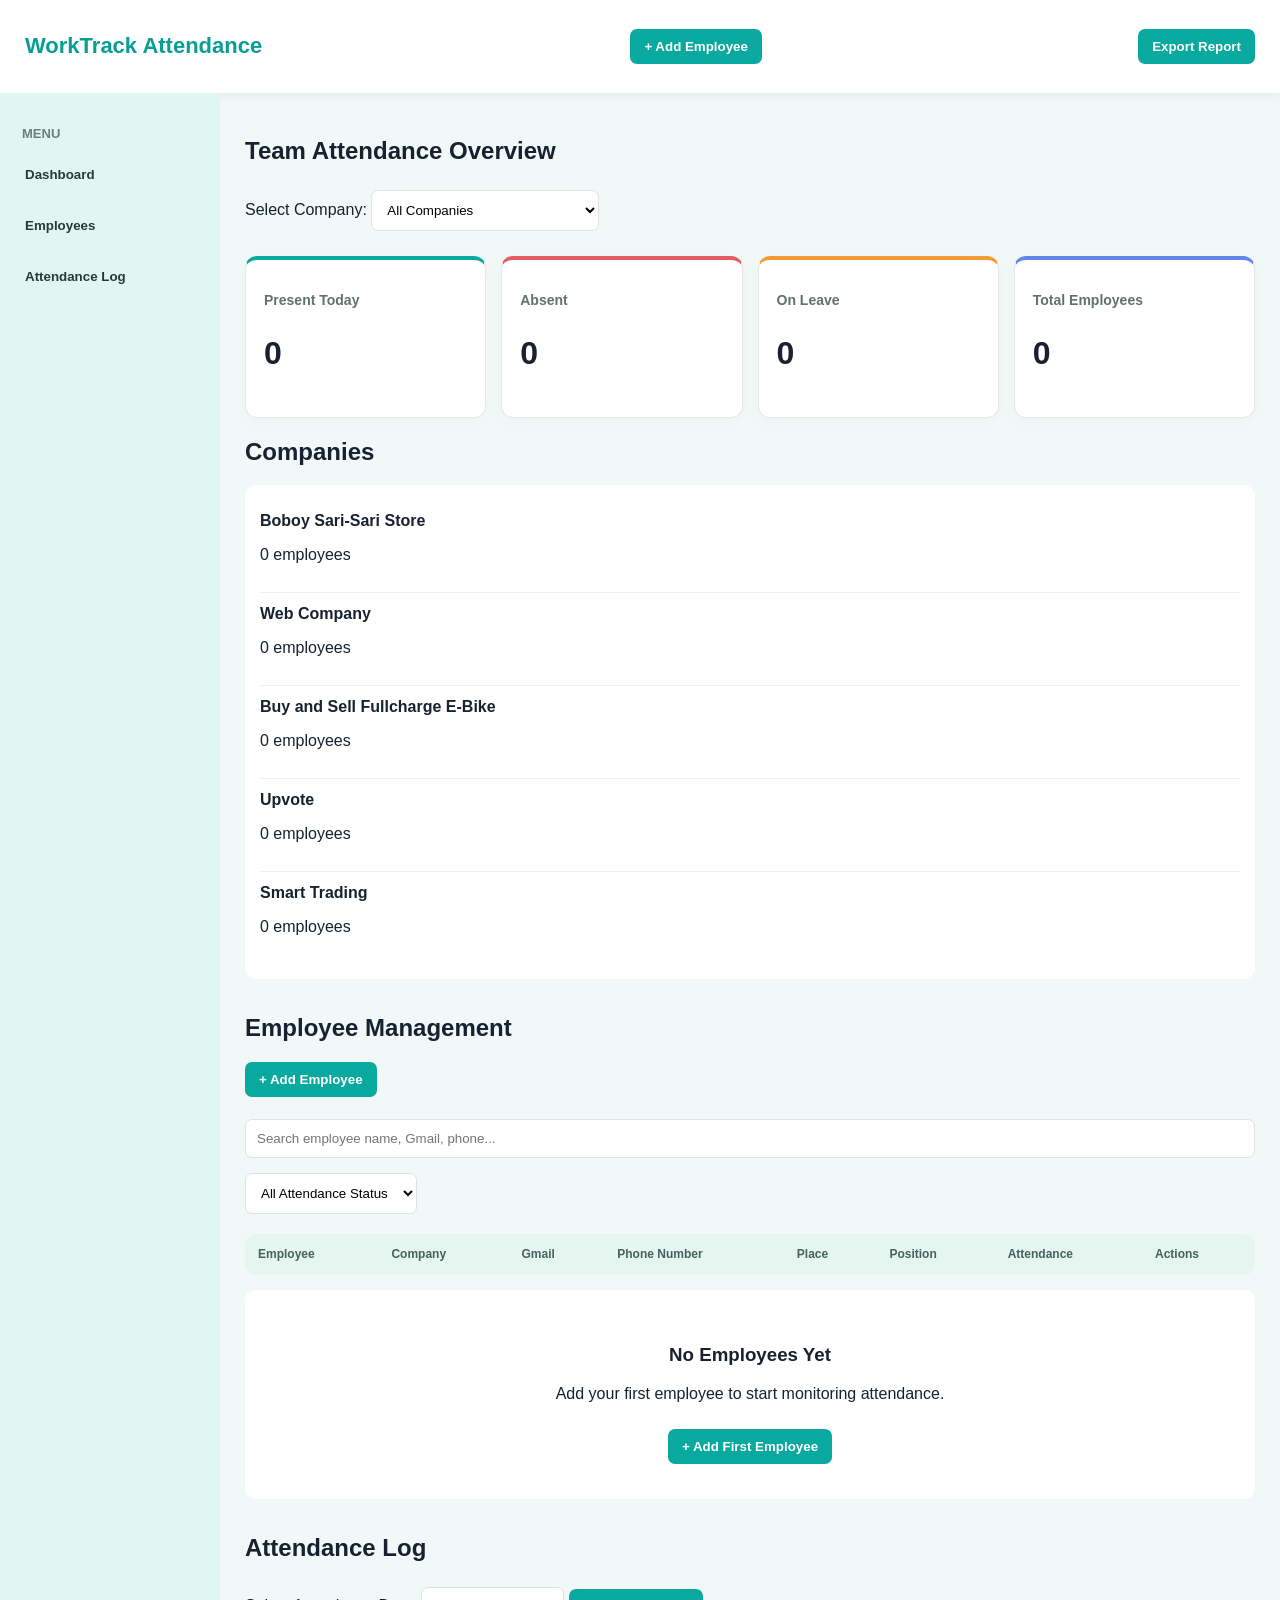
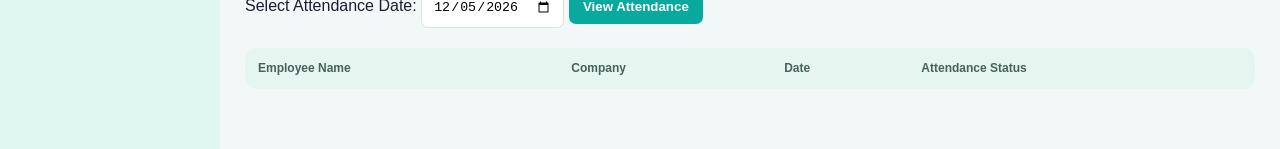
<file: index.html>
<!DOCTYPE html>
<html lang="en">
<head>
    <meta charset="UTF-8">
    <meta name="viewport" content="width=device-width, initial-scale=1.0">
    <title>Employee Attendance System</title>
    <link rel="stylesheet" href="style.css">
</head>
<body>

<header class="header">
    <h2>WorkTrack Attendance</h2>
    <button onclick="openForm()">+ Add Employee</button>
</header>

<div class="container">

    <aside class="sidebar">
        <h3>MENU</h3>
        <button onclick="showSection('dashboard')">Dashboard</button>
        <button onclick="showSection('employees')">Employees</button>
        <button onclick="showSection('attendance')">Attendance Log</button>
    </aside>

    <main class="content">

        <section id="dashboard">
            <h1>Team Attendance Overview</h1>

            <div class="company-filter">
                <label>Select Company:</label>
                <select id="companyFilter" onchange="render()">
                    <option value="All">All Companies</option>
                </select>
            </div>

            <div class="stats">
                <div class="card present">
                    <h3>Present Today</h3>
                    <h1 id="presentCount">0</h1>
                </div>

                <div class="card absent">
                    <h3>Absent</h3>
                    <h1 id="absentCount">0</h1>
                </div>

                <div class="card leave">
                    <h3>On Leave</h3>
                    <h1 id="leaveCount">0</h1>
                </div>

                <div class="card total">
                    <h3>Total Employees</h3>
                    <h1 id="totalCount">0</h1>
                </div>
            </div>

            <h2>Companies</h2>
            <div id="companySummary" class="company-summary"></div>
        </section>

        <section id="employees">
            <h2>Employee Management</h2>

            <button class="add-btn" onclick="openForm()">
                + Add Employee
            </button>

            <input
                type="text"
                id="searchInput"
                placeholder="Search employee name, Gmail, phone..."
                oninput="render()"
            >

            <select id="statusFilter" onchange="render()">
                <option value="All">All Attendance Status</option>
                <option value="Present">Present</option>
                <option value="Absent">Absent</option>
                <option value="On Leave">On Leave</option>
            </select>

            <div class="table-container">
                <table>
                    <thead>
                        <tr>
                            <th>Employee</th>
                            <th>Company</th>
                            <th>Gmail</th>
                            <th>Phone Number</th>
                            <th>Place</th>
                            <th>Position</th>
                            <th>Attendance</th>
                            <th>Actions</th>
                        </tr>
                    </thead>

                    <tbody id="employeeTable"></tbody>
                </table>
            </div>

            <div id="emptyMessage" class="empty-message">
                <h3>No Employees Yet</h3>
                <p>Add your first employee to start monitoring attendance.</p>
                <button onclick="openForm()">+ Add First Employee</button>
            </div>
        </section>

        <section id="attendance">
            <h2>Attendance Log</h2>

            <label>Select Attendance Date:</label>
            <input type="date" id="attendanceDate">

            <button onclick="render()">View Attendance</button>

            <div class="table-container">
                <table>
                    <thead>
                        <tr>
                            <th>Employee Name</th>
                            <th>Company</th>
                            <th>Date</th>
                            <th>Attendance Status</th>
                        </tr>
                    </thead>

                    <tbody id="attendanceTable"></tbody>
                </table>
            </div>
        </section>

    </main>
</div>

<!-- ADD AND EDIT EMPLOYEE FORM -->

<div id="employeeModal" class="modal">
    <div class="modal-content">

        <h2 id="formTitle">Add Employee</h2>

        <form id="employeeForm">

            <input type="hidden" id="employeeId">

            <label>Full Name *</label>
            <input type="text" id="name" required
                   placeholder="Enter full name">

            <label>Gmail / Email *</label>
            <input type="email" id="email" required
                   placeholder="example@gmail.com">

            <label>Phone Number *</label>
            <input type="tel" id="phone" required
                   placeholder="09XXXXXXXXX">

            <label>Place / Address *</label>
            <input type="text" id="place" required
                   placeholder="Enter address">

            <label>Position</label>
            <input type="text" id="position"
                   placeholder="Cashier, Manager, etc.">

            <label>Company *</label>
            <select id="company" required>
                <option value="">Select Company</option>
            </select>

            <div class="form-buttons">
                <button type="submit">Save Employee</button>

                <button type="button" onclick="closeForm()"
                        class="cancel-btn">
                    Cancel
                </button>
            </div>

        </form>

    </div>
</div>

<script src="script.js"></script>
</body>
</html>
</file>
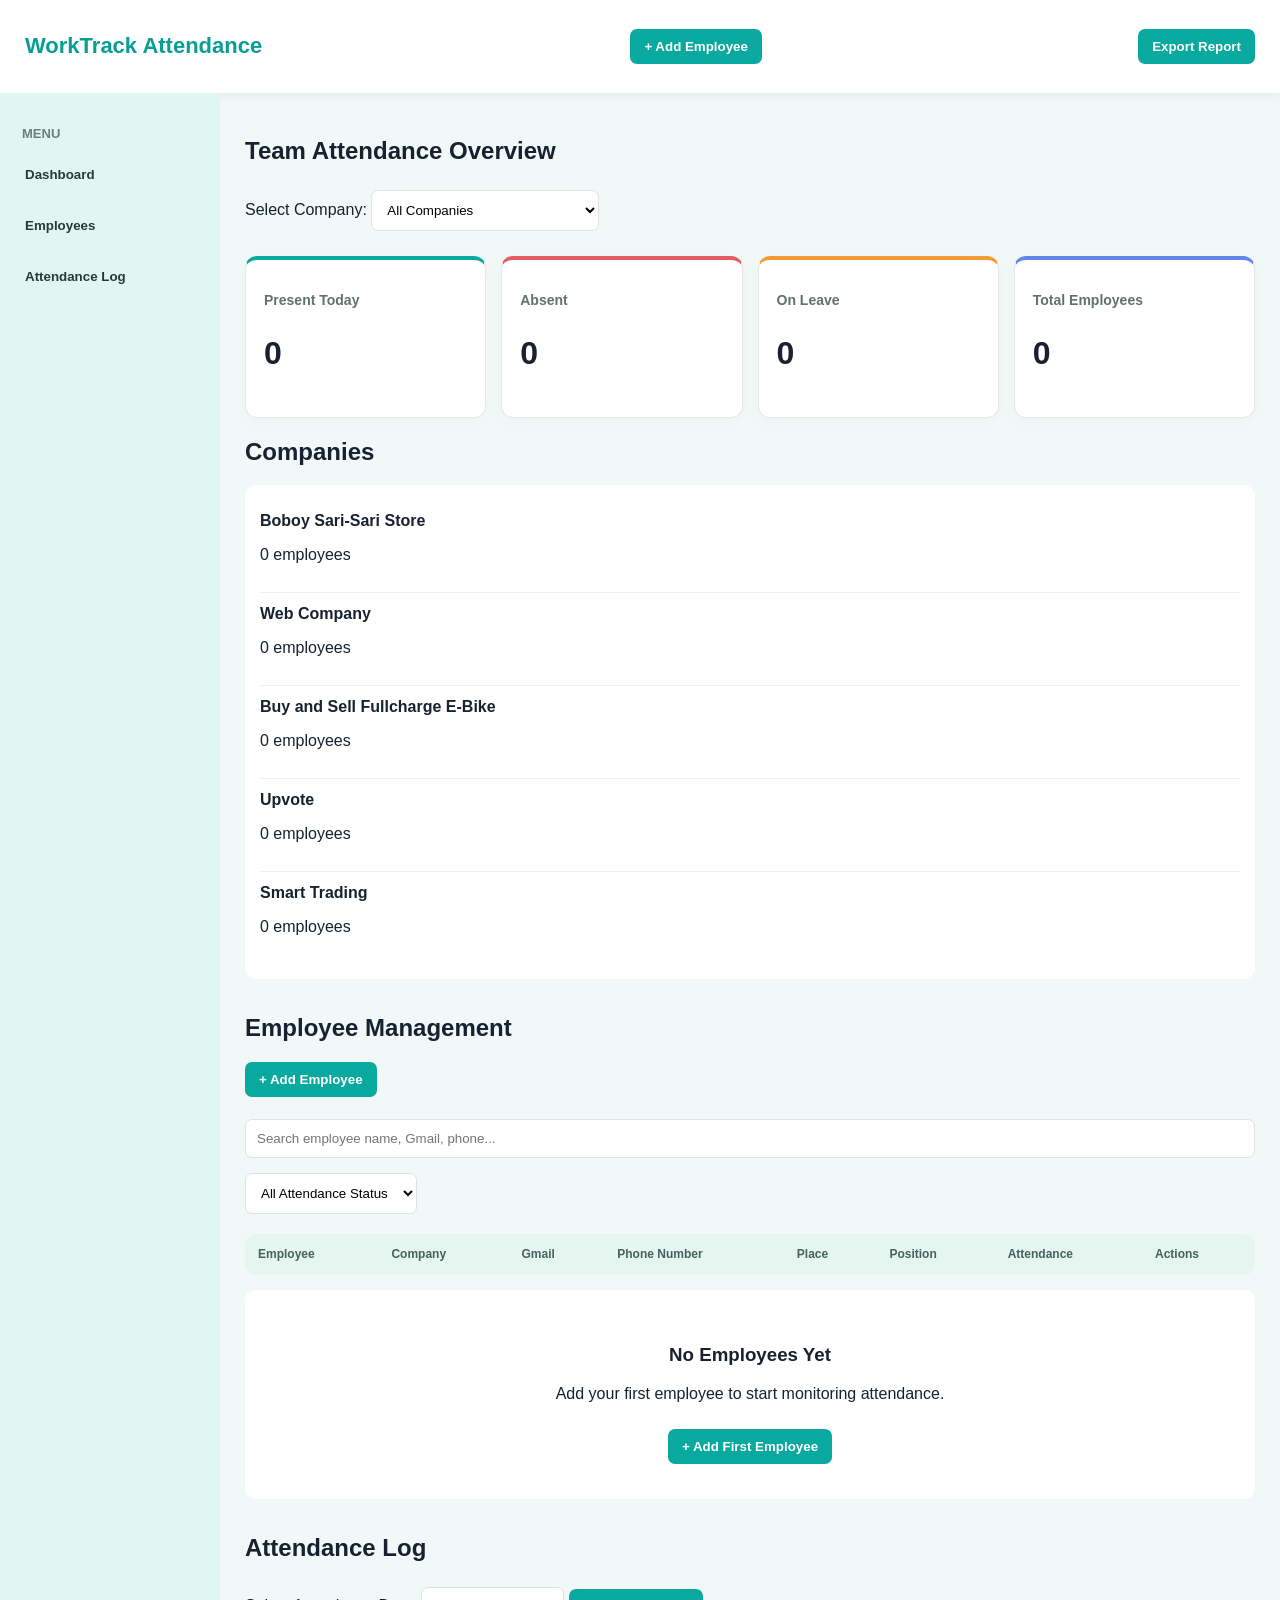
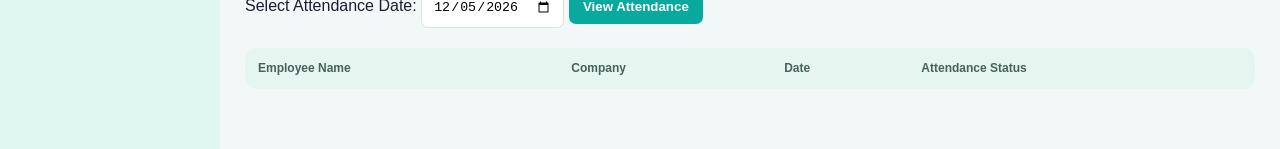
<file: index (2).html>
<!DOCTYPE html>
<html lang="en">
<head>
    <meta charset="UTF-8">
    <meta name="viewport" content="width=device-width, initial-scale=1.0">
    <title>Employee Attendance System</title>
    <link rel="stylesheet" href="style.css">
</head>
<body>

<header class="header">
    <h2>WorkTrack Attendance</h2>
    <button onclick="openForm()">+ Add Employee</button>
</header>

<div class="container">

    <aside class="sidebar">
        <h3>MENU</h3>
        <button onclick="showSection('dashboard')">Dashboard</button>
        <button onclick="showSection('employees')">Employees</button>
        <button onclick="showSection('attendance')">Attendance Log</button>
    </aside>

    <main class="content">

        <section id="dashboard">
            <h1>Team Attendance Overview</h1>

            <div class="company-filter">
                <label>Select Company:</label>
                <select id="companyFilter" onchange="render()">
                    <option value="All">All Companies</option>
                </select>
            </div>

            <div class="stats">
                <div class="card present">
                    <h3>Present Today</h3>
                    <h1 id="presentCount">0</h1>
                </div>

                <div class="card absent">
                    <h3>Absent</h3>
                    <h1 id="absentCount">0</h1>
                </div>

                <div class="card leave">
                    <h3>On Leave</h3>
                    <h1 id="leaveCount">0</h1>
                </div>

                <div class="card total">
                    <h3>Total Employees</h3>
                    <h1 id="totalCount">0</h1>
                </div>
            </div>

            <h2>Companies</h2>
            <div id="companySummary" class="company-summary"></div>
        </section>

        <section id="employees">
            <h2>Employee Management</h2>

            <button class="add-btn" onclick="openForm()">
                + Add Employee
            </button>

            <input
                type="text"
                id="searchInput"
                placeholder="Search employee name, Gmail, phone..."
                oninput="render()"
            >

            <select id="statusFilter" onchange="render()">
                <option value="All">All Attendance Status</option>
                <option value="Present">Present</option>
                <option value="Absent">Absent</option>
                <option value="On Leave">On Leave</option>
            </select>

            <div class="table-container">
                <table>
                    <thead>
                        <tr>
                            <th>Employee</th>
                            <th>Company</th>
                            <th>Gmail</th>
                            <th>Phone Number</th>
                            <th>Place</th>
                            <th>Position</th>
                            <th>Attendance</th>
                            <th>Actions</th>
                        </tr>
                    </thead>

                    <tbody id="employeeTable"></tbody>
                </table>
            </div>

            <div id="emptyMessage" class="empty-message">
                <h3>No Employees Yet</h3>
                <p>Add your first employee to start monitoring attendance.</p>
                <button onclick="openForm()">+ Add First Employee</button>
            </div>
        </section>

        <section id="attendance">
            <h2>Attendance Log</h2>

            <label>Select Attendance Date:</label>
            <input type="date" id="attendanceDate">

            <button onclick="render()">View Attendance</button>

            <div class="table-container">
                <table>
                    <thead>
                        <tr>
                            <th>Employee Name</th>
                            <th>Company</th>
                            <th>Date</th>
                            <th>Attendance Status</th>
                        </tr>
                    </thead>

                    <tbody id="attendanceTable"></tbody>
                </table>
            </div>
        </section>

    </main>
</div>

<!-- ADD AND EDIT EMPLOYEE FORM -->

<div id="employeeModal" class="modal">
    <div class="modal-content">

        <h2 id="formTitle">Add Employee</h2>

        <form id="employeeForm">

            <input type="hidden" id="employeeId">

            <label>Full Name *</label>
            <input type="text" id="name" required
                   placeholder="Enter full name">

            <label>Gmail / Email *</label>
            <input type="email" id="email" required
                   placeholder="example@gmail.com">

            <label>Phone Number *</label>
            <input type="tel" id="phone" required
                   placeholder="09XXXXXXXXX">

            <label>Place / Address *</label>
            <input type="text" id="place" required
                   placeholder="Enter address">

            <label>Position</label>
            <input type="text" id="position"
                   placeholder="Cashier, Manager, etc.">

            <label>Company *</label>
            <select id="company" required>
                <option value="">Select Company</option>
            </select>

            <div class="form-buttons">
                <button type="submit">Save Employee</button>

                <button type="button" onclick="closeForm()"
                        class="cancel-btn">
                    Cancel
                </button>
            </div>

        </form>

    </div>
</div>

<script src="script.js"></script>
</body>
</html>
</file>
<file: style.css>
* {
    box-sizing: border-box;
}

body {
    margin: 0;
    font-family: Arial, sans-serif;
    background: #f2f8f7;
    color: #17212f;
}

.header {
    background: white;
    padding: 15px 25px;
    display: flex;
    justify-content: space-between;
    align-items: center;
    box-shadow: 0 2px 10px #00000010;
}

.header h2 {
    color: #079e95;
    font-size: 22px;
}

button {
    background: #0aa99f;
    color: white;
    border: none;
    padding: 10px 14px;
    border-radius: 7px;
    cursor: pointer;
    font-weight: bold;
}

button:hover {
    background: #087f79;
}

.container {
    display: flex;
    min-height: 100vh;
}

.sidebar {
    width: 220px;
    background: #e0f6f1;
    padding: 20px 12px;
    flex-shrink: 0;
}

.sidebar h3 {
    color: #66817b;
    font-size: 13px;
    margin-left: 10px;
}

.sidebar button {
    display: block;
    width: 100%;
    margin: 10px 0;
    text-align: left;
    background: transparent;
    color: #263b38;
    padding: 13px;
}

.sidebar button:hover {
    background: #bfece2;
}

.content {
    flex: 1;
    padding: 25px;
    min-width: 0;
}

section {
    margin-bottom: 35px;
}

h1, h2 {
    font-size: 24px;
}

.company-filter {
    margin: 20px 0;
}

select,
input {
    padding: 11px;
    border: 1px solid #d9e5e1;
    border-radius: 7px;
    margin: 5px 0;
    background: white;
    max-width: 100%;
}

.stats {
    display: grid;
    grid-template-columns: repeat(4, 1fr);
    gap: 15px;
    margin: 20px 0;
}

.card {
    background: white;
    padding: 18px;
    border-radius: 12px;
    border: 1px solid #e0ebe7;
    box-shadow: 0 4px 15px #00000005;
}

.card h3 {
    font-size: 14px;
    color: #61716d;
}

.card h1 {
    font-size: 32px;
}

.present {
    border-top: 4px solid #0aa99f;
}

.absent {
    border-top: 4px solid #e45c60;
}

.leave {
    border-top: 4px solid #f59b35;
}

.total {
    border-top: 4px solid #6384e8;
}

.company-summary {
    background: white;
    border-radius: 12px;
    padding: 15px;
}

.company-row {
    padding: 12px 0;
    border-bottom: 1px solid #edf1ef;
}

.company-row:last-child {
    border-bottom: none;
}

.company-row span {
    font-weight: bold;
}

.add-btn {
    margin-bottom: 12px;
}

#searchInput {
    width: 100%;
    margin: 10px 0;
}

.table-container {
    width: 100%;
    overflow-x: auto;
    background: white;
    border-radius: 10px;
    margin-top: 15px;
}

table {
    width: 100%;
    min-width: 850px;
    border-collapse: collapse;
}

th {
    background: #e5f6f1;
    color: #45625c;
    font-size: 12px;
    text-align: left;
}

th, td {
    padding: 13px;
    border-bottom: 1px solid #edf1ef;
}

td {
    font-size: 13px;
}

.status-select {
    font-weight: bold;
}

.status-Present {
    color: #07877d;
}

.status-Absent {
    color: #d34d52;
}

.status-On-Leave {
    color: #bd801b;
}

.edit-btn {
    background: #3975dc;
    margin: 2px;
}

.delete-btn {
    background: #dc4545;
    margin: 2px;
}

.empty-message {
    display: none;
    text-align: center;
    background: white;
    padding: 35px 15px;
    border-radius: 10px;
    margin-top: 15px;
}

.empty-message button {
    margin-top: 10px;
}

/* Employee form */

.modal {
    display: none;
    position: fixed;
    inset: 0;
    background: #00000080;
    z-index: 100;
    padding: 15px;
    overflow-y: auto;
    align-items: center;
    justify-content: center;
}

.modal-content {
    background: white;
    width: 100%;
    max-width: 500px;
    padding: 25px;
    border-radius: 14px;
    margin: auto;
}

.modal-content h2 {
    margin-top: 0;
}

.modal-content label {
    display: block;
    font-size: 13px;
    font-weight: bold;
    margin-top: 10px;
}

.modal-content input,
.modal-content select {
    display: block;
    width: 100%;
    margin: 7px 0;
}

.form-buttons {
    display: flex;
    gap: 10px;
    margin-top: 20px;
}

.form-buttons button {
    flex: 1;
}

.cancel-btn {
    background: #788681;
}

/* Mobile screen */

@media (max-width: 900px) {
    .stats {
        grid-template-columns: repeat(2, 1fr);
    }

    .container {
        display: block;
    }

    .sidebar {
        width: 100%;
        display: flex;
        overflow-x: auto;
        padding: 8px;
    }

    .sidebar h3 {
        display: none;
    }

    .sidebar button {
        width: auto;
        white-space: nowrap;
        margin: 3px;
    }

    .content {
        padding: 15px;
    }
}

@media (max-width: 450px) {
    .header {
        padding: 12px;
        gap: 8px;
    }

    .header h2 {
        font-size: 16px;
    }

    .header button {
        font-size: 11px;
        padding: 9px;
    }

    .stats {
        gap: 8px;
    }

    .card {
        padding: 12px;
    }

    .card h3 {
        font-size: 12px;
    }

    .card h1 {
        font-size: 26px;
    }

    .content h1 {
        font-size: 22px;
    }

    .modal-content {
        padding: 18px;
    }
}
</file>
